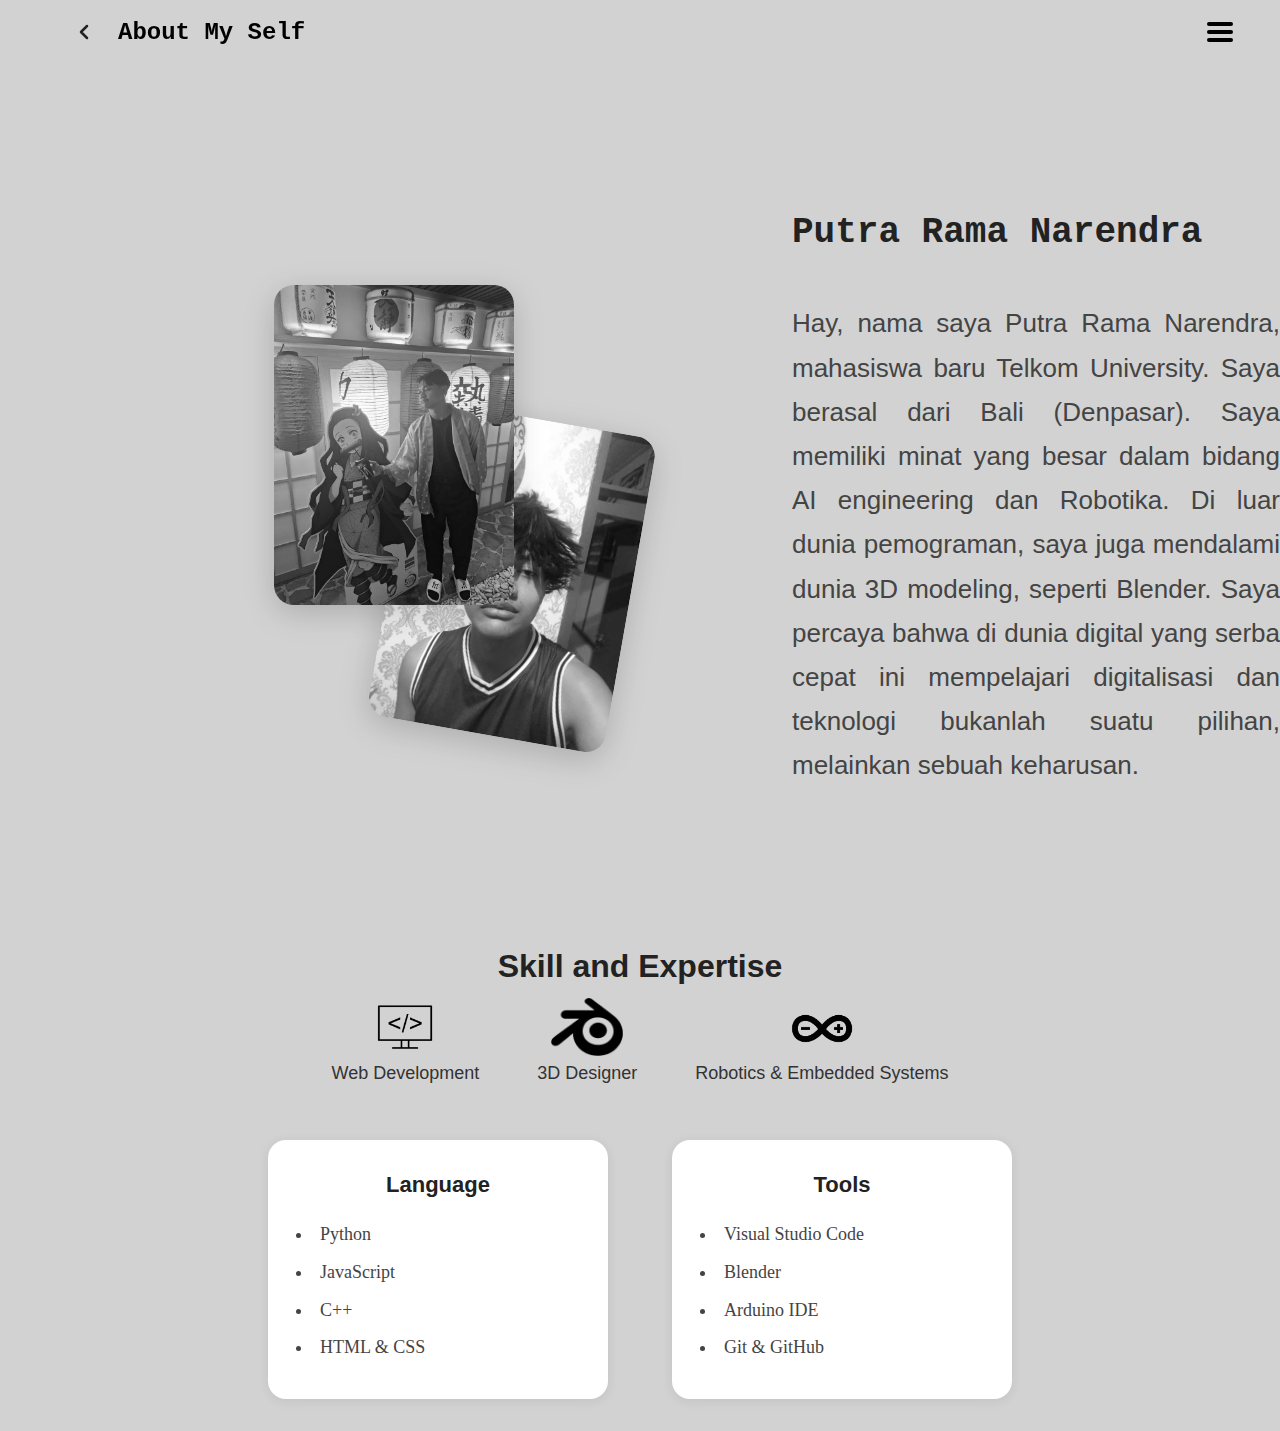
<file: about.html>
<!DOCTYPE html>
<html lang="en">
<head>
    <meta charset="UTF-8">
    <meta name="viewport" content="width=device-width, initial-scale=1.0">
    <title>Document</title>
</head>
    <link rel="stylesheet" href="style.css">
    <link rel="stylesheet" href="about.css">
<body>
    <nav class="top-navbar">
        <div class="navbar-left" style="display: flex; align-items: center; gap: 16px;">
            <a href="index.html" class="back-home-btn" title="Back to Home" style="position: static; width: 36px; height: 36px; background: none; box-shadow: none;">
                <svg width="36" height="36" viewBox="0 0 36 36" fill="none" xmlns="http://www.w3.org/2000/svg">
                    <path d="M21 12L15 18L21 24" stroke="#222" stroke-width="2.5" stroke-linecap="round" stroke-linejoin="round"/>
                </svg>
            </a>
            About My Self
        </div>
        <div class="navbar-right">
            <button class="hamburger" aria-label="Menu">
                <span></span>
                <span></span>
                <span></span>
            </button>
        </div>
    </nav>
    <main class="about-main-sections">
        <section class="about-left">
            <div class="about-img-stack">
                <img src="sc/WhatsApp Image 2025-09-22 at 12.24.49_e982e95f.jpg" alt="img1" class="about-img img1">
                <img src="sc/WhatsApp Image 2025-09-22 at 12.24.59_c880ec22.jpg" alt="img2" class="about-img img2">
            </div>
        </section>
        <section class="about-right">
            <div class="about-name">Putra Rama Narendra</div>
            <div class="about-desc">Hay, nama saya Putra Rama Narendra, mahasiswa baru Telkom University. Saya berasal dari Bali (Denpasar). Saya memiliki minat yang besar dalam bidang AI engineering dan Robotika. Di luar dunia pemograman, saya juga mendalami dunia 3D modeling, seperti Blender. Saya percaya bahwa di dunia digital yang serba cepat ini mempelajari digitalisasi dan teknologi bukanlah suatu pilihan, melainkan sebuah keharusan.</div>
        </section>
    </main>
    <section class="skill-section">
        <h2 class="skill-title">Skill and Expertise</h2>
        <div class="skill-logo-row">
            <div class="skill-logo-col">
                <img src="sc/Vector_Programming_Icon__Programming__Code__Development_PNG_and_Vector_with_Transparent_Background_for_Free_Download-removebg-preview.png" alt="Web Development" class="skill-logo">
                <span class="skill-exp-item">Web Development</span>
            </div>
            <div class="skill-logo-col">
                <img src="sc/Blender_Logo_PNG_Vector__SVG__Free_Download-removebg-preview.png" alt="3D Designer" class="skill-logo">
                <span class="skill-exp-item">3D Designer</span>
            </div>
            <div class="skill-logo-col">
                <img src="sc/Computer_Icons_Arduino_Infinity_Symbol_PNG-removebg-preview.png" alt="Robot" class="skill-logo">
                <span class="skill-exp-item">Robotics &amp; Embedded Systems</span>
            </div>
        </div>
        <div class="skill-split">
            <div class="skill-left">
                <h3 class="skill-subtitle">Language</h3>
                <ul class="skill-list">
                    <li>Python</li>
                    <li>JavaScript</li>
                    <li>C++</li>
                    <li>HTML &amp; CSS</li>
                </ul>
            </div>
            <div class="skill-right">
                <h3 class="skill-subtitle">Tools</h3>
                <ul class="skill-list">
                    <li>Visual Studio Code</li>
                    <li>Blender</li>
                    <li>Arduino IDE</li>
                    <li>Git &amp; GitHub</li>
                </ul>
            </div>
        </div>
    </section>
</body>
</html>
</file>
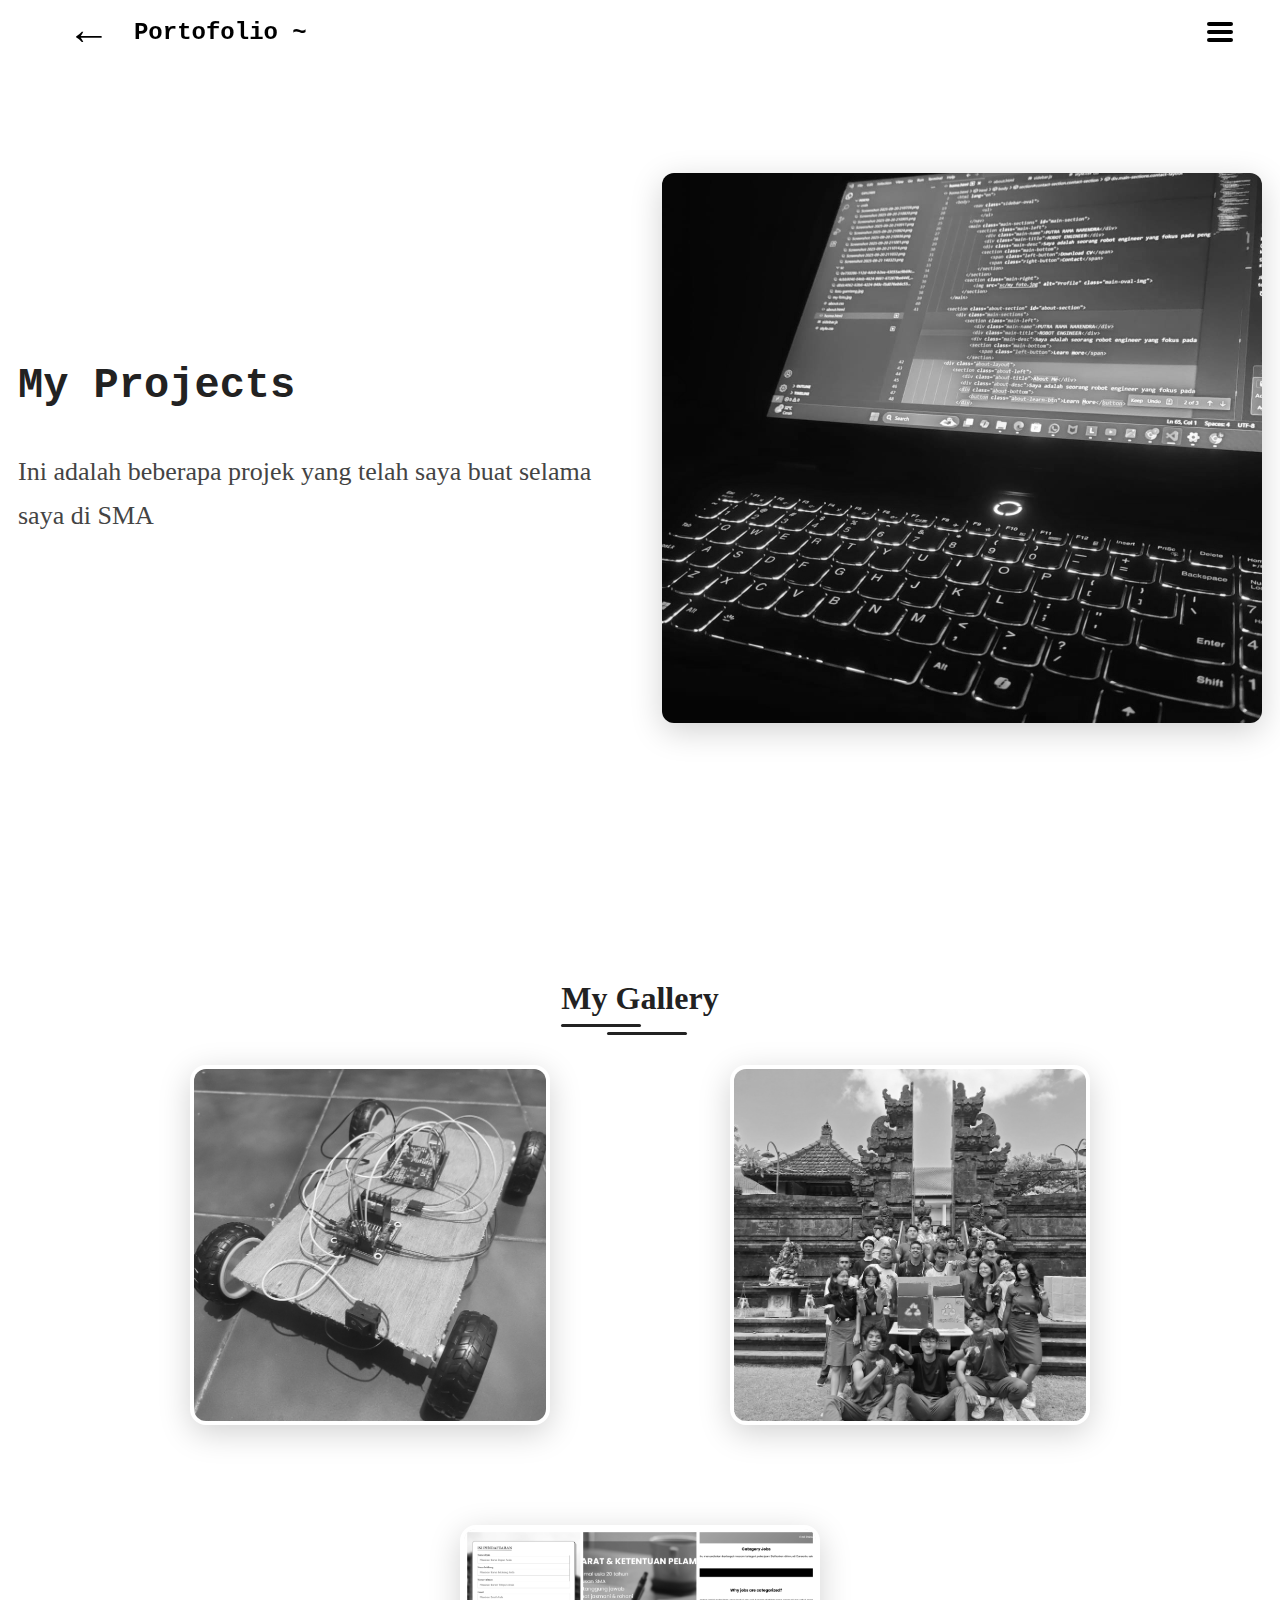
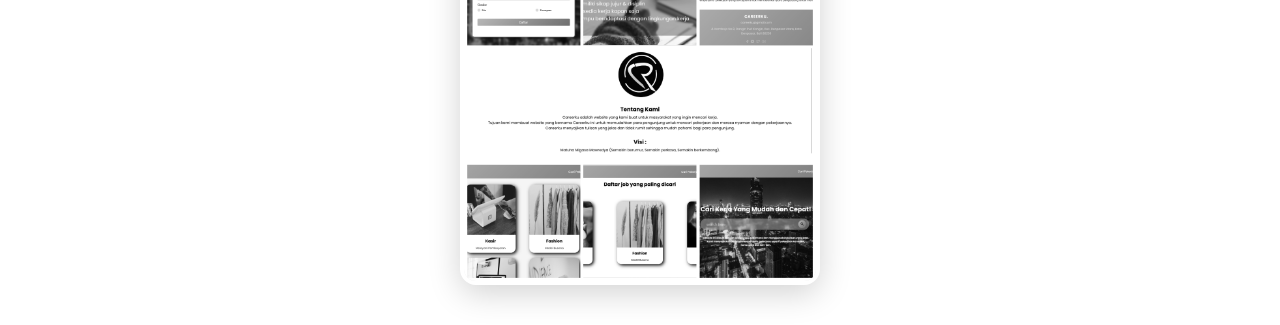
<file: projek.html>
<!DOCTYPE html>
<html lang="en">
<head>
    <meta charset="UTF-8">
    <meta name="viewport" content="width=device-width, initial-scale=1.0">
    <!-- <link rel="stylesheet" href="style.css"> -->
        <link rel="stylesheet" href="projek.css">

    <title>My Projects</title>
    <style>
        .projek-img-animate {
            width: 600px;
            height: 550px;
            object-fit: cover;
            border-radius: 12px;
            margin-bottom: 0px;
            box-shadow: 0 8px 32px rgba(0,0,0,0.18);
            /* border: 4px solid #fff; */
            background: #eee;
            filter: grayscale(1);
            transition: filter 0.5s;
            animation: growIn 1s cubic-bezier(.4,0,.2,1);
        }
        .projek-img-animate:hover {
            filter: grayscale(0);
        }
        @keyframes growIn {
            0% {
                transform: scale(0.6);
                opacity: 0;
            }
            80% {
                transform: scale(1.1);
                opacity: 1;
            }
            100% {
                transform: scale(1);
                opacity: 1;
            }
        }
    </style>
</head>
<body>
    <nav class="top-navbar">
        <div class="navbar-left" style="display: flex; align-items: center; gap: 16px;">
            <a href="index.html" class="back-btn" style="display: flex; align-items: center; text-decoration: none; color: inherit; padding: 4px 10px; border-radius: 50px; border: none; background: none; font-size: 1.2em; cursor: pointer; transition: background 0.2s;">
                <span style="font-size: 1.5em; margin-right: 6px;">&#8592;</span> <!-- Left arrow -->
            </a>
            Portofolio ~
        </div>
        <div class="navbar-right">
            <button class="hamburger" aria-label="Menu">
                <span></span>
                <span></span>
                <span></span>
            </button>
        </div>
    </nav>
    <main class="about-section" id="about-section">
        <div class="about-layout">
            <section class="about-left">
                <div class="about-title">My Projects</div>
                <div class="about-desc">Ini adalah beberapa projek yang telah saya buat selama saya di SMA</div>
            </section>
            <section class="about-right">
                <img src="sc/lptp.jpg" alt="Profile" class="projek-img-animate">
            </section>
        </div>
    </main>
    <section class="gallery-section" id="gallery-section">
        <div class="gallery-title-wrapper">
            <h2 class="gallery-title">My Gallery</h2>
        </div>
        <div class="gallery-images">
            <div class="gallery-img-container left">
                <img src="sc/mobil.jpg" alt="Gallery 1" class="gallery-img">
                <div class="gallery-desc">Mini Car Mobile Remote Controler</div>
            </div>
            <div class="gallery-img-container right">
                <img src="sc/tong.jpg" alt="Gallery 2" class="gallery-img">
                <div class="gallery-desc">Automatic Trash Can</div>
            </div>
            <div class="gallery-img-container center">
                <img src="sc/photo-collage.png.png" alt="Gallery 3" class="gallery-img">
                <div class="gallery-desc">Website Job Search</div>
            </div>
        </div>
    </section>
    <script>
    // Smooth scroll to gallery section
    document.addEventListener('DOMContentLoaded', function() {
        const galleryBtn = document.querySelector('.gallery-title');
        if (galleryBtn) {
            galleryBtn.addEventListener('click', function() {
                document.getElementById('gallery-section').scrollIntoView({ behavior: 'smooth' });
            });
        }
    });
    </script>
</body>
</html>
</file>
<file: style.css>
.about-title, .contact-title {
    position: relative;
}
.contact-title::before {
    content: '';
    position: absolute;
    left: 0;
    bottom: -10px;
    width: 40px;
    height: 3px;
    background: #222;
    border-radius: 2px;
}
.contact-title::after {
    content: '';
    position: absolute;
    left: 24px;
    bottom: -18px;
    width: 60px;
    height: 3px;
    background: #222;
    border-radius: 2px;
}
.main-name {
    position: relative;
}
.main-name::before {
    content: '';
    position: absolute;
    left: 0;
    top: 0;
    width: 40px;
    height: 3px;
    background: #222;
    border-radius: 2px;
}
.main-name::after {
    content: '';
    position: absolute;
    right: 0;
    bottom: 0;
    width: 40px;
    height: 3px;
    background: #222;
    border-radius: 2px;
}
/* Semua gambar di home grayscale di awal, berwarna saat hover */
.main-oval-img,
.contact-img,
.about-img-60 {
    filter: grayscale(1);
    transition: filter 0.5s;
}
.main-oval-img:hover,
.contact-img:hover,
.about-img-60:hover {
    filter: grayscale(0);
}
/* Contact Social Buttons */
.contact-socials {
    display: flex;
    gap: 18px;
    margin-top: 32px;
    align-items: flex-end;
}
.social-btn {
    display: flex;
    align-items: center;
    justify-content: center;
    width: 44px;
    height: 44px;
    border-radius: 50%;
    background: #63605e;
    transition: background 0.2s, box-shadow 0.2s;
    box-shadow: 0 2px 8px rgba(0,0,0,0.10);
    text-decoration: none;
}
.social-btn:hover {
    background: #000000;
    box-shadow: 0 4px 16px rgba(0,0,0,0.18);
}
.social-btn img {
    width: 24px;
    height: 24px;
    filter: brightness(0) invert(1);
    transition: filter 0.2s;
}
.social-btn:hover img {
    filter: none;
}
@import url('https://fonts.googleapis.com/css2?family=Montserrat:ital,wght@0,100..900;1,100..900&family=Poppins:ital,wght@0,100;0,200;0,300;0,400;0,500;0,600;0,700;0,800;0,900;1,100;1,200;1,300;1,400;1,500;1,600;1,700;1,800;1,900&family=Roboto+Condensed:ital,wght@0,100..900;1,100..900&display=swap');
@import url('https://fonts.googleapis.com/css2?family=Montserrat:ital,wght@0,100..900;1,100..900&family=Poppins:ital,wght@0,100;0,200;0,300;0,400;0,500;0,600;0,700;0,800;0,900;1,100;1,200;1,300;1,400;1,500;1,600;1,700;1,800;1,900&display=swap');
@import url('https://fonts.googleapis.com/css2?family=Inconsolata:wght@200..900&family=Poppins:ital,wght@0,100;0,200;0,300;0,400;0,500;0,600;0,700;0,800;0,900;1,100;1,200;1,300;1,400;1,500;1,600;1,700;1,800;1,900&display=swap');
@import url('https://fonts.googleapis.com/css2?family=Montserrat:ital,wght@0,100..900;1,100..900&display=swap');

.about-img-stack {
    filter: grayscale(1);
    transition: filter 0.5s;
}
.about-img-stack:hover {
    filter: grayscale(0);
}
/* About Section Custom Layout */
.about-layout {
    display: flex;
    flex-direction: row;
    justify-content: center;
    align-items: center;
    min-height: 100vh;
    width: 100vw;
    gap: 5%;
}
.about-left {
    flex: 1;
    display: flex;
    flex-direction: column;
    justify-content: center;
    align-items: flex-start;
    min-width: 320px;
    max-width: 500px;
    gap: 16px;
    margin-left: 240px;
}
.about-title {
    font-size: 42px;
    font-weight: bold;
    color: #222;
    text-align: left;
    width: 100%;
    font-family: "Inconsolata", monospace;
    font-optical-sizing: auto;
    font-weight: 800;
    font-style: normal;
    font-variation-settings:
      "wdth" 100;

}
.about-desc {
    font-size: 2px;
    color: #444;
    line-height: 1.7;
    text-align: left;
    width: 100%;
    margin-top: 24px;
}
.about-bottom {
    margin-top: 12px;
    text-align: left;
    width: 100%;
}
.about-learn-btn {
    padding: 10px 28px;
    font-size: 16px;
    font-weight: 300;
    border: none;
    border-radius: 24px;
    background: #ffffff;
    color: #000000;
    cursor: pointer;
    transition: background 0.3s, color 0.3s;
    border-color: #000000;
    border: 1px solid #000000;
}
.about-learn-btn:hover {
    background: #000000;
    color: #ffffff;
}
.about-right {
    flex: 1;
    display: flex;
    justify-content: flex-start;
    align-items: center;
    min-width: 120px;
    max-width: 200px;
}
.about-img-60 {
    width: 350px;
    height: 350px;
    object-fit: cover;
    border-radius: 20px;
    /* box-shadow: 0 4px 16px rgba(0,0,0,0.12); */
    /* border: 2px solid #fff; */
    /* background: #eee; */
}
/* Contact Section Layout */
.contact-layout {
    display: flex;
    flex-direction: row;
    justify-content: center;
    align-items: center;
    min-height: 100vh;
    width: 100vw;
    gap: 64px;
}
.contact-left {
    flex: 1;
    display: flex;
    flex-direction: column;
    justify-content: center;
    align-items: flex-start;
    min-width: 320px;
    max-width: 500px;
    gap: 32px;
    margin-left: 230px;
}
.contact-title {
    font-size: 36px;
    font-weight: bold;
    color: #222;
    font-family: "Roboto Condensed", sans-serif;
    font-optical-sizing: auto;
    font-weight: 400;
    font-style: normal;
    
}
.contact-desc {
    font-size: 24px;
    color: #444;
    line-height: 1.7;
}
.contact-bottom {
    margin-top: 12px;
}
.contact-learn-btn {
    padding: 10px 28px;
    font-size: 16px;
    font-weight: 600;
    border: none;
    border-radius: 24px;
    background: #222;
    color: #fff;
    cursor: pointer;
    transition: background 0.3s, color 0.3s;
}
.contact-learn-btn:hover {
    background: #000000;
    color: #222;
}
.contact-right {
    flex: 1;
    display: flex;
    justify-content: flex-start;
    align-items: center;
    min-width: 320px;
    max-width: 500px;
}
.contact-img-stack {
    position: relative;
    width: 220px;
    height: 460px;
}
.contact-img {
    position: absolute;
    width: 280px;
    height: 360px;
    object-fit: cover;
    border-radius: 32px;
    box-shadow: 0 8px 32px rgba(0,0,0,0.18);
    /* border: 4px solid #fff; */
    background: #eee;
    transition: transform 0.3s;
}
.contact-img.img1 {
    top: 0;
    left: 0;
    z-index: 2;
    transform: rotate(-8deg) translate(12px, 0);
}
.contact-img.img2 {
    top: 60px;
    left: 150px;
    z-index: 1;
    /* transform: rotate(10deg) translate(0, 12px); */
}
.contact-img:hover {
    transform: scale(1.04) rotate(0deg) !important;
    z-index: 3;
}
/* Main section transition effect */
.main-sections, .about-section .main-sections, .contact-section .main-sections {
    opacity: 0;
    transform: translateY(40px);
    transition: opacity 0.7s cubic-bezier(.4,0,.2,1), transform 0.7s cubic-bezier(.4,0,.2,1);
}
.main-sections.visible, .about-section .main-sections.visible, .contact-section .main-sections.visible {
    opacity: 1;
    transform: translateY(0);
}
/* About Page Layout */
.about-main-sections {
    display: flex;
    flex-direction: row;
    justify-content: center;
    align-items: center;
    min-height: 100vh;
    width: 100vw;
    position: relative;
    z-index: 1;
    padding-top: 100px;
    gap: 64px;
}

.about-left {
    flex: 1;
    display: flex;
    justify-content: flex-end;
    align-items: center;
    min-width: 320px;
    max-width: 500px;
}
.about-img-stack {
    position: relative;
    width: 220px;
    height: 320px;
    margin-right: 200px;
    margin-bottom: 110px;
}
.about-img {
    position: absolute;
    width: 240px;
    height: 320px;
    object-fit: cover;
    border-radius: 20px;
    box-shadow: 0 8px 32px rgba(0,0,0,0.18);
    /* border: 4px solid #fff; */
    background: #eee;
    transition: transform 0.3s;
    /* margin-right: 70%; */
}
.about-img.img1 {
    top: 0;
    left: 0;
    z-index: 2;
    /* transform: rotate(-8deg) translate(12px, 0); */
}
.about-img.img2 {
    top: 120px;
    left: 120px;
    z-index: 1;
    transform: rotate(10deg) translate(0, 12px);
}
.about-img:hover {
    transform: scale(1.04) rotate(0deg) !important;
    z-index: 3;
}

.about-right {
    flex: 1;
    display: flex;
    flex-direction: column;
    justify-content: center;
    align-items: flex-start;
    min-width: 320px;
    max-width: 500px;
    gap: 24px;
}
.about-name {
    font-size: 36px;
    font-weight: bold;
    color: #222;
    font-family: "Inconsolata", monospace;
    font-optical-sizing: auto;
    font-weight: 700;
    font-style: normal;
    font-variation-settings:
    "wdth" 100;
}
.about-desc {
    font-size: 26px;
    color: #444;
    line-height: 1.7;
    text-align: justify;
    font-family: "Roboto Condensed", sans-serif;
    font-optical-sizing: auto;
    font-weight: 400;
    font-style: normal;

    
}
/* Main Sections Layout */
/* Top Navbar Styles */
.top-navbar {
    width: 100%;
    height: 56px;
    background: transparent;
    color: #000000;
    display: flex;
    align-items: center;
    justify-content: space-between;
    position: fixed;
    top: 0;
    left: 0;
    z-index: 1100;
    padding: 32px 42px;
    /* box-shadow: 0 2px 8px rgba(0,0,0,0.08); */
}

.navbar-left {
    font-size: 24px;
    font-weight: bold;
    /* letter-spacing: 1px; */
    font-family: "Montserrat", sans-serif;
    font-family: "Inconsolata", monospace;
    font-optical-sizing: auto;
    font-weight: 700;
    font-style: normal;
    font-variation-settings:
    "wdth" 100;
    margin-left: 24px;

}

.navbar-right {
    display: flex;
    align-items: center;
}

.hamburger {
    width: 36px;
    height: 32px;
    background: none;
    border: none;
    display: flex;
    flex-direction: column;
    justify-content: center;
    align-items: center;
    cursor: pointer;
    padding: 0;
    gap: 4px;
}
.hamburger span {
    display: block;
    width: 26px;
    height: 4px;
    background: #000000;
    border-radius: 2px;
    transition: background 0.3s, transform 0.3s;
}
.hamburger:hover span {
    background: #ffffff;
}
*{
    padding: 0;
    margin: 0;
    box-sizing: border-box;
}
body{
    background-color:rgba(165, 165, 165, 0.503) ;
}

.sidebar-oval {
    position: fixed;
    top: 50%;
    left: 0;
    transform: translateY(-50%);
    width: 80px;
    height: 320px;
    background: #9e9e9e;
    border-radius: 0 40px 40px 0;
    box-shadow: 0 4px 24px rgba(0,0,0,0.12);
    display: flex;
    align-items: center;
    z-index: 1000;
}

.sidebar-oval ul {
    list-style: none;
    width: 100%;
    padding: 0;
    margin: 0;
    display: flex;
    flex-direction: column;
    align-items: center;
    justify-content: center;
    height: 100%;
}

.sidebar-oval li {
    margin: 24px 0;
}

.sidebar-link {
    display: block;
    width: 48px;
    height: 48px;
    line-height: 48px;
    text-align: center;
    border-radius: 50%;
    /* background: #e0e0e0;
    color: #333; */
    font-weight: 600;
    font-size: 16px;
    cursor: pointer;
    color: #fff;
    transition: color 0.2s, text-decoration 0.2s;
    text-decoration: none;
}

.sidebar-icon {
    width: 28px;
    height: 28px;
    object-fit: contain;
    vertical-align: middle;
    filter: brightness(0) invert(1);
    transition: filter 0.3s, opacity 0.3s;
}

.sidebar-link:hover .sidebar-icon,
.sidebar-link.active .sidebar-icon {
    filter: brightness(0.2) invert(0.2) sepia(1) saturate(5) hue-rotate(180deg);
    opacity: 0.85;
}

.sidebar-link:hover {
    /* background: #333; */
    color: #000000;
}

.sidebar-link.active {
    text-decoration: underline;
    text-underline-offset: 6px;
    /* background: #d1d1d1;
    color: #222; */
}
.main-sections {
    display: flex;
    flex-direction: row;
    justify-content: center;
    align-items: center;
    min-height: 100vh;
    width: 100vw;
    position: relative;
    z-index: 1;
    padding-top: 100px;
    gap: 64px;
}

.main-left {
    flex: 1;
    display: flex;
    flex-direction: column;
    justify-content: center;
    align-items: flex-start;
    min-width: 320px;
    max-width: 500px;
    margin-left: 228px;
}
.main-name {
    font-size: 46px;
    font-weight: 600;
    margin-bottom: 18px;
    color: #000000;
    text-align: left;
    letter-spacing: 2px;
    font-family:'Franklin Gothic Medium', 'Arial Narrow', Arial, sans-serif;
    /* font-optical-sizing: auto;
    font-weight: 800;
    font-style: normal;
    font-variation-settings:
      "wdth" 100; */
}
.main-title {
    font-size: 72px;
    font-weight: bold;
    margin-bottom: 20px;
    color: #111;
    text-align: left;
    
}
.main-desc {
    font-size: 24px;
    color: #444;
    text-align: left;
    line-height: 1.6;
    font-family: "Roboto Condensed", sans-serif;
    font-optical-sizing: auto;
    font-weight: 400;
    font-style: normal;
}

.main-right {
    flex: 1;
    display: flex;
    justify-content: flex-start;
    align-items: center;
    min-width: 320px;
    max-width: 500px;
}
.main-oval-img {
    width: 280px;
    height: 360px;
    object-fit: cover;
    border-radius: 50% / 40%;
    box-shadow: 0 8px 32px rgba(0,0,0,0.18);
    border: 6px solid #fff;
    background: #eee;
}
.main-bottom{
    display: flex;
    justify-content: space-between;
    width: 60%;
    margin-top: 24px;
}
.left-button, .right-button {
    padding: 12px 24px;
    border-radius: 24px;
    cursor: pointer;
    transition: background 0.3s;
    box-shadow: 0 8px 32px rgba(0,0,0,0.18);
    border: 1px solid #505050;
    background: #eee;
    font-family: "Roboto Condensed", sans-serif;
    font-optical-sizing: auto;
    font-weight: 400;
    font-style: normal;
}
.left-button:hover, .right-button:hover {
    background: black;
    color : white
}
/* Back to Home Button */
.back-home-btn {
    position: fixed;
    top: 24px;
    left: 24px;
    z-index: 2000;
    display: flex;
    align-items: center;
    justify-content: center;
    width: 44px;
    height: 44px;
    border-radius: 50%;
    /* background: none; */
    /* box-shadow: 0 2px 8px rgba(0,0,0,0.10); */
    transition: box-shadow 0.2s, background 0.2s;
    text-decoration: none;
    background-color: transparent;
}
.back-home-btn:hover {
    background: #444;
    box-shadow: 0 4px 16px rgba(0,0,0,0.18);
}
.back-home-btn svg {
    display: block;
}
</file>
<file: about.css>
/* Skill Logo Row Styles */
.skill-logo-row {
	display: flex;
	justify-content: center;
	align-items: flex-start;
	gap: 48px;
	margin-bottom: 32px;
	margin-top: -18px;
}
.skill-logo-col {
	display: flex;
	flex-direction: column;
	align-items: center;
	justify-content: flex-start;
	min-width: 120px;
}
/* Skill Explanation Styles */
.skill-explanation {
	display: flex;
	justify-content: center;
	align-items: center;
	gap: 48px;
	margin-bottom: 32px;
	margin-top: -18px;
}
.skill-exp-item {
	font-size: 18px;
	color: #333;
	font-family: "Montserrat", sans-serif;
	font-weight: 500;
	text-align: center;
	min-width: 120px;
}
/* Skill Section Styles */
.skill-section {
	width: 100vw;
	max-width: 1200px;
	margin: 0 auto;
	padding: 48px 0 32px 0;
	display: flex;
	flex-direction: column;
	align-items: center;
	justify-content: center;
	background: transparent;
}
.skill-title {
	font-size: 32px;
	font-weight: 700;
	color: #222;
	margin-bottom: 24px;
	font-family: "Montserrat", sans-serif;
    
}
.skill-logos {
	display: flex;
	gap: 48px;
	justify-content: center;
	align-items: center;
	margin-bottom: 36px;
}
.skill-logo {
	width: 72px;
	height: 72px;
	object-fit: contain;
	filter: grayscale(1);
	transition: filter 0.4s, transform 0.3s;
}
.skill-logo:hover {
	filter: grayscale(0);
	transform: scale(1.08);
}
.skill-split {
	display: flex;
	flex-direction: row;
	gap: 64px;
	width: 80%;
	justify-content: center;
	align-items: flex-start;
	margin-top: 24px;
}
.skill-left, .skill-right {
	flex: 1;
	background: #fff;
	border-radius: 18px;
	box-shadow: 0 2px 12px rgba(0,0,0,0.08);
	padding: 32px 28px;
	min-width: 220px;
	max-width: 340px;
}
.skill-subtitle {
	font-size: 22px;
	font-weight: 600;
	color: #222;
	margin-bottom: 18px;
	font-family: "Montserrat", sans-serif;
    text-align: center;

}
.skill-list {
	list-style: disc inside;
	font-size: 18px;
	color: #444;
	line-height: 2.1;
	margin-left: 0;
	padding-left: 0;
}
</file>
<file: projek.css>
/* Gallery Section */
.gallery-section {
    width: 100vw;
    margin: 80px auto 0 auto;
    display: flex;
    flex-direction: column;
    align-items: center;
    justify-content: center;
}
.gallery-title-wrapper {
    position: relative;
    margin-bottom: 48px;
    width: fit-content;
}
.gallery-title {
    font-size: 32px;
    font-weight: bold;
    color: #222;
    text-align: center;
    position: relative;
    cursor: pointer;
}
.gallery-title::before {
    content: '';
    position: absolute;
    left: 0;
    bottom: -10px;
    width: 80px;
    height: 3px;
    background: #222;
    border-radius: 2px;
}
.gallery-title::after {
    content: '';
    position: absolute;
    left: 46px;
    bottom: -18px;
    width: 80px;
    height: 3px;
    background: #222;
    border-radius: 2px;
}
.gallery-images {
    display: flex;
    flex-direction: column;
    align-items: center;
    gap: 48px;
    width: 100vw;
    max-width: 900px;
    margin: 0 auto;
    position: relative;
}
.gallery-img-container {
    position: relative;
    display: flex;
    flex-direction: column;
    align-items: center;
    justify-content: center;
}
.gallery-img-container.left {
    position: absolute;
    left: 0;
    top: 0;
}
.gallery-img-container.right {
    position: absolute;
    right: 0;
    top: 0;
}
.gallery-img-container.center {
    position: relative;
    margin: 460px auto 0 auto;
}
.gallery-img {
    width: 360px;
    height: 360px;
    object-fit: cover;
    border-radius: 16px;
    box-shadow: 0 8px 32px rgba(0,0,0,0.18);
    border: 4px solid #fff;
    background: #eee;
    filter: grayscale(1);
    transition: filter 0.5s, transform 0.4s;
    cursor: pointer;
}
.gallery-img:hover {
    filter: grayscale(0);
    transform: scale(1.08);
}
.gallery-desc {
    position: absolute;
    bottom: -40px;
    left: 50%;
    transform: translateX(-50%);
    background: rgba(34,34,34,0.92);
    color: #fff;
    padding: 8px 20px;
    border-radius: 12px;
    font-size: 16px;
    opacity: 0;
    pointer-events: none;
    transition: opacity 0.3s;
    z-index: 2;
}
.gallery-img-container:hover .gallery-desc {
    opacity: 1;
}
.top-navbar {
    width: 100%;
    height: 56px;
    background: transparent;
    color: #000000;
    display: flex;
    align-items: center;
    justify-content: space-between;
    position: fixed;
    top: 0;
    left: 0;
    z-index: 1100;
    padding: 32px 42px;
    /* box-shadow: 0 2px 8px rgba(0,0,0,0.08); */
}

.navbar-left {
    font-size: 24px;
    font-weight: bold;
    /* letter-spacing: 1px; */
    font-family: "Montserrat", sans-serif;
    font-family: "Inconsolata", monospace;
    font-optical-sizing: auto;
    font-weight: 700;
    font-style: normal;
    font-variation-settings:
    "wdth" 100;
    margin-left: 24px;

}

.navbar-right {
    display: flex;
    align-items: center;
}

.hamburger {
    width: 36px;
    height: 32px;
    background: none;
    border: none;
    display: flex;
    flex-direction: column;
    justify-content: center;
    align-items: center;
    cursor: pointer;
    padding: 0;
    gap: 4px;
}
.hamburger span {
    display: block;
    width: 26px;
    height: 4px;
    background: #000000;
    border-radius: 2px;
    transition: background 0.3s, transform 0.3s;
}
.hamburger:hover span {
    background: #ffffff;
}
*{
    padding: 0;
    margin: 0;
    box-sizing: border-box;
}
.about-layout {
    display: flex;
    flex-direction: row;
    justify-content: center;
    align-items: center;
    min-height: 100vh;
    width: 100vw;
    gap: 5%;
}
.about-left {
    flex: 1;
    display: flex;
    flex-direction: column;
    justify-content: center;
    align-items: flex-start;
    min-width: 320px;
    max-width: 580px;
    gap: 16px;
    /* margin-left: 2px; */
}
.about-title {
    font-size: 42px;
    font-weight: bold;
    color: #222;
    text-align: left;
    width: 100%;
    font-family: "Inconsolata", monospace;
    font-optical-sizing: auto;
    font-weight: 800;
    font-style: normal;
    font-variation-settings:
      "wdth" 100;

}
.about-desc {
    font-size: 26px;
    color: #444;
    line-height: 1.7;
    text-align: left;
    width: 100%;
    margin-top: 24px;
    /* margin-bottom: 160px; */
}
.about-bottom {
    margin-top: 12px;
    text-align: left;
    width: 100%;
}
.about-learn-btn {
    padding: 10px 28px;
    font-size: 16px;
    font-weight: 300;
    border: none;
    border-radius: 24px;
    background: #ffffff;
    color: #000000;
    cursor: pointer;
    transition: background 0.3s, color 0.3s;
    border-color: #000000;
    border: 1px solid #000000;
}
.about-learn-btn:hover {
    background: #000000;
    color: #ffffff;
}
/* .about-right {
    flex: 1;
    display: flex;
    justify-content: flex-start;
    align-items: center;
    min-width: 120px;
    max-width: 200px;
} */
</file>
